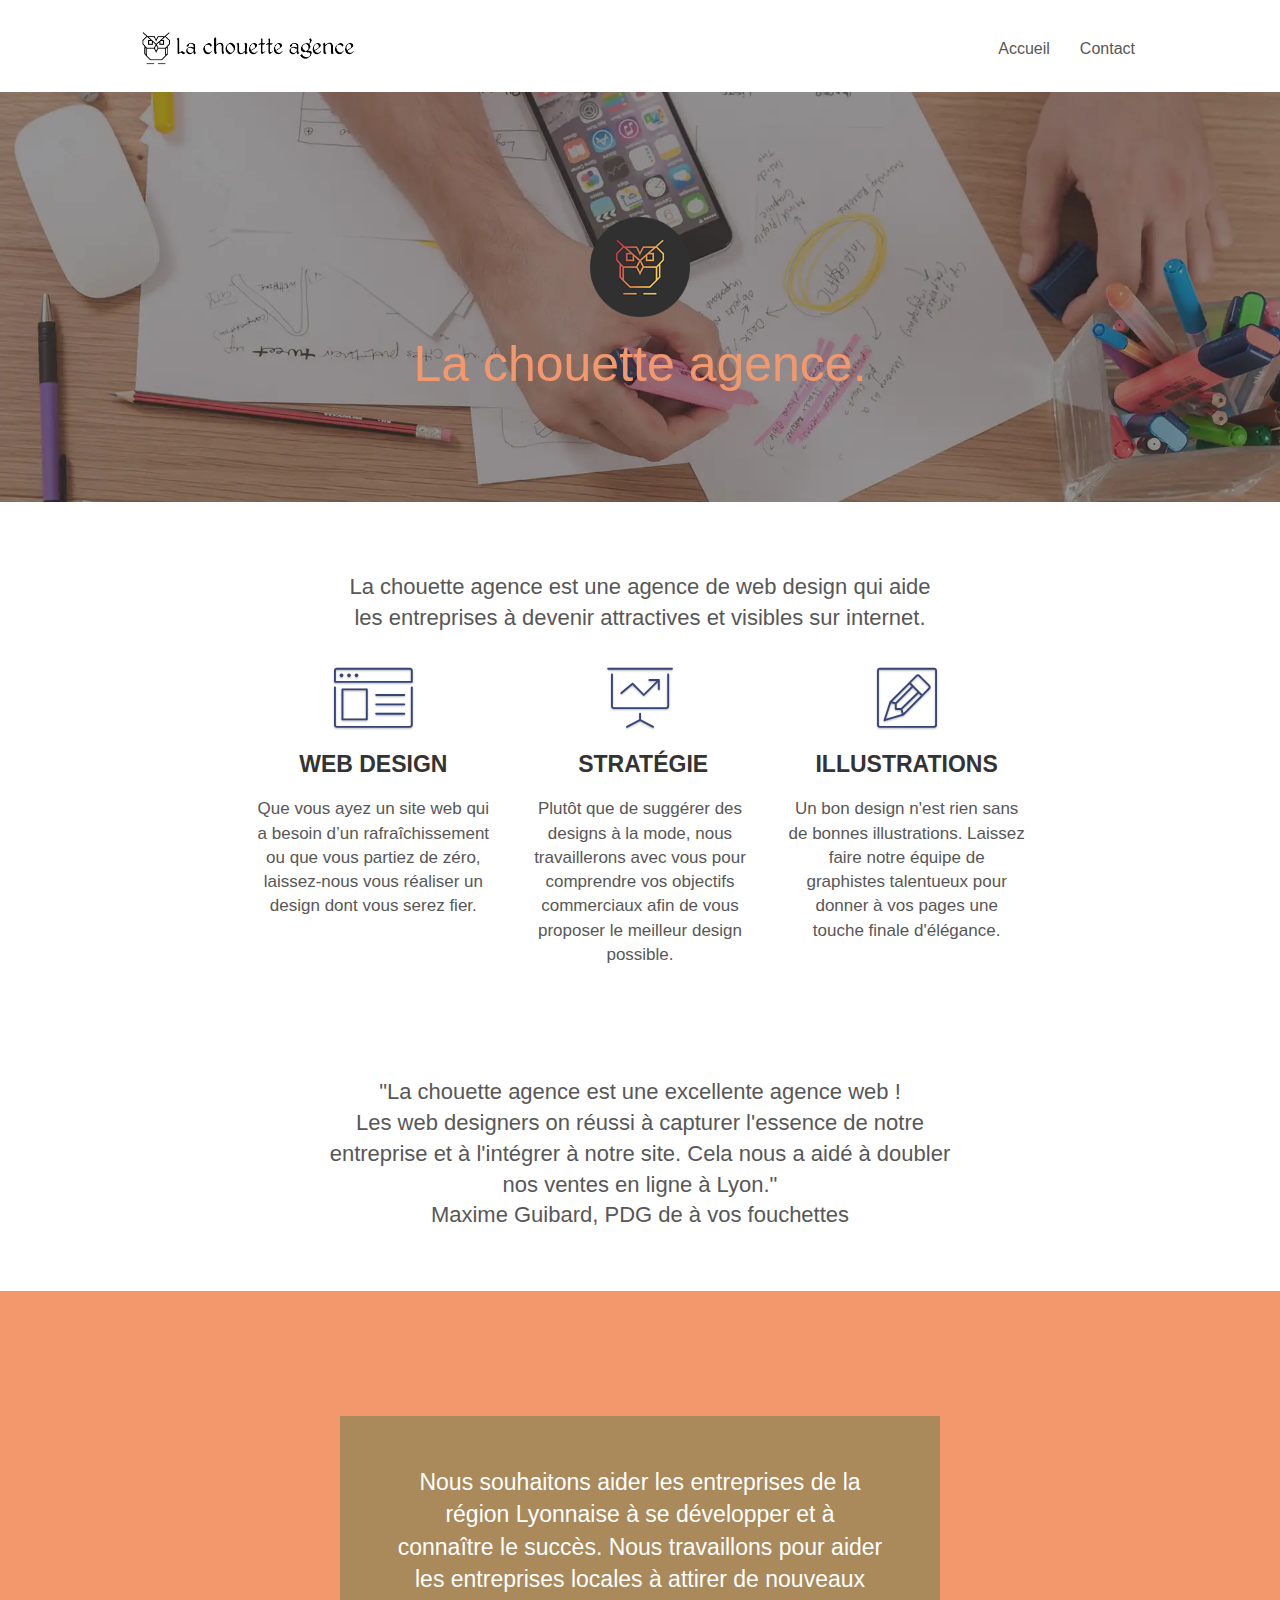
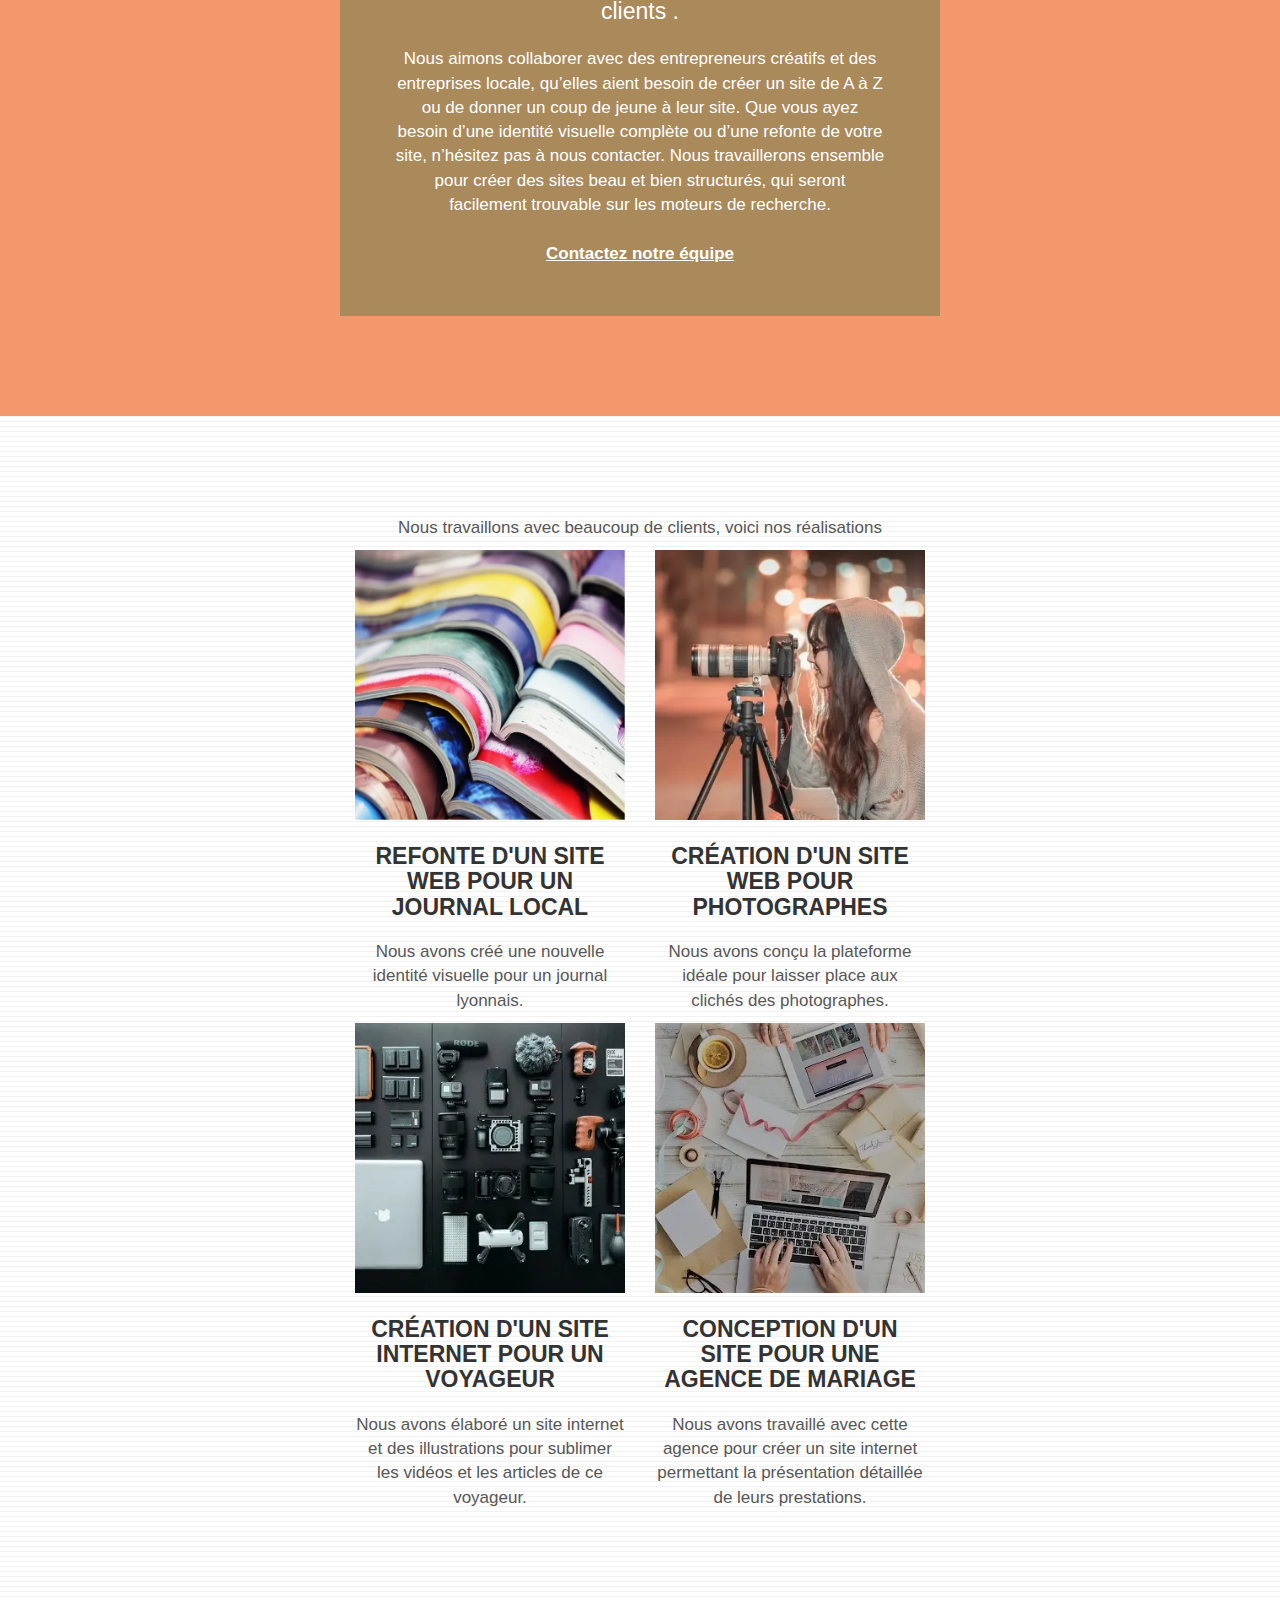
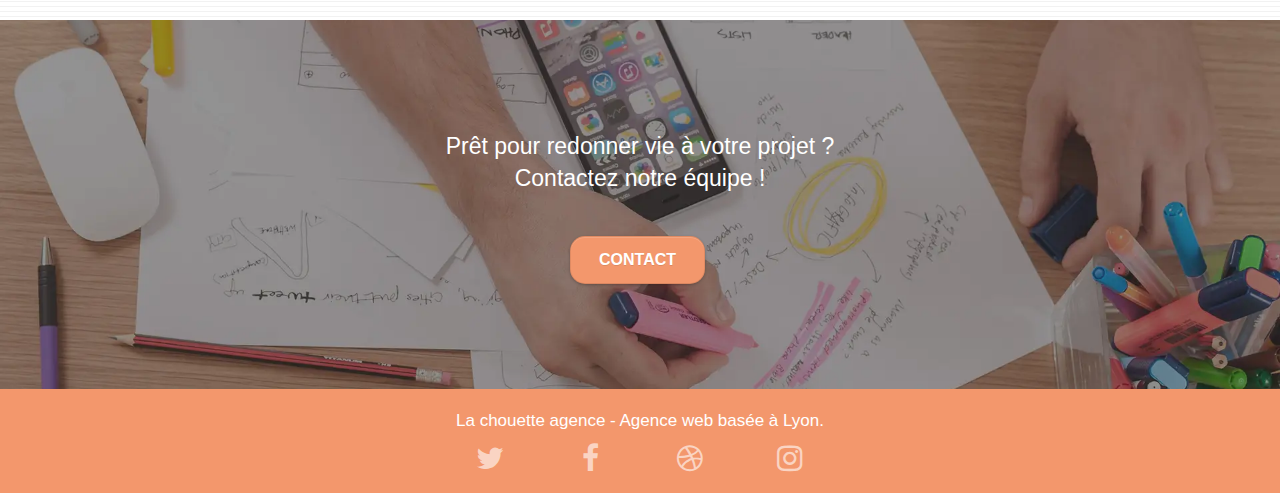
<file: index.html>
<!doctype html>
<!-- <html lang="Default"> -->
<html lang="fr">

<head>
	<!--*-->
	<meta charset="utf-8">
	<meta name="keywords" content="seo, google, site web, site internet, agence design Lyon, agence design">
	<meta name="description"
		content="Agence web à Lyon, stratégie web, web design, illustrations, design de site web, site web, web, internet, site internet, site">
	<meta name="viewport" content="width=device-width, initial-scale=1.0, viewport-fit=cover">
	<meta name="robots" content="index, follow">
	<meta name="theme-color" content="#4285f4">

	<link rel="shortcut icon" type="image/png" href="./img/favicon.jpg">
	<link rel="stylesheet" type="text/css" href="./css/bootstrap.min.css">
	<link rel="stylesheet" type="text/css" href="./css/style.min.css">
	<link rel="stylesheet" type="text/css" href="./css/font-awesome.css">
	<link rel="stylesheet" type="text/css" href="./css/et-line.css">

	<script src="./js/jquery-2.1.0.js"></script>
	<script src="./js/bootstrap.js"></script>
	<script src="./js/blocs.js"></script>
	<script src="./js/jquery.touchSwipe.js" defer></script>


	<!--*-->
	<title>La chouette agence</title>
	<!-- Analytics -->

	<!-- Analytics END -->

</head>

<body>
	
		<!-- Principal conteneur -->
<div class="page-container">
	<header>
			<!-- bloc-0 -->
			<div class="bloc bgc-white l-bloc " id="bloc-0">
				<div class="container bloc-sm">

					<nav class="navbar row">
						<div class="navbar-header">

							<a class="navbar-brand" href="index.html"><img src="./img/la-chouette-agence.png"
									alt="Lyon web design logo agence web meilleure agence" height="40" /></a>

							<button id="nav-toggle" type="button" class="ui-navbar-toggle navbar-toggle"
								data-toggle="collapse" data-target=".navbar-1">

								<span class="sr-only">Toggle navigation</span><span class="icon-bar"></span><span
									class="icon-bar"></span><span class="icon-bar"></span>
							</button>
						</div>
						<div class="collapse navbar-collapse navbar-1 special-dropdown-nav">
							<ul class="site-navigation nav navbar-nav">
								<li>
									<a href="index.html">Accueil</a>
								</li>

								<li>
									<a href="page2.html">Contact</a>
								</li>
							</ul>
						</div>
					</nav>
				</div>
			</div>
			<!-- bloc-0 END -->

	</header>
	<main>
		<!-- bloc-1-presentation -->
		<div class="bloc bgc-dark-slate-blue bg-banniere d-bloc bg-t-edge bloc-bg-texture texture-paper b-parallax"
			id="bloc-1-hero">
			<div class="container bloc-lg">
				<div class="row tight-width-whitespace">
					<div class="col-sm-12">
						<img src="./img/logo.png" class="center-block image-resize-mode"  height="100"
							alt="La chouette agence, agence web Lyon, création logo Lyon" />
						<h1 class="text-center hero-bloc-text tc-white ">
							La chouette agence.
						</h1>
					</div>
				</div>
			</div>
		</div>
		<!-- bloc-1-presentation END -->

		<!-- bloc-2-services -->
		<div class="bloc bgc-white l-bloc" id="bloc-2-services">
			<div class="container bloc-md d-flex d-sm-block">
				<div class="row">
					<div class="col-sm-12 text-center">
						<h2>La chouette agence est une agence de web design qui aide<br> les entreprises à devenir
							attractives et visibles sur internet.</h2>
					</div>
				</div>
				<div class="row voffset-lg med-width-whitespace">
					<div class="col-sm-4">
						<div class="text-center">
							<span class="et-icon-browser sm-shadow icon-dark-slate-blue icons icon-lg"></span>
						</div>
						<h3 class="mg-md text-center">
							Web design
						</h3>
						<p class="text-center">
							Que vous ayez un site web qui a besoin d&rsquo;un rafraîchissement ou que vous partiez de
							zéro, laissez-nous vous réaliser un design dont vous serez fier.
						</p>
					</div>
					<div class="col-sm-4">
						<div class="text-center">
							<span class="et-icon-presentation sm-shadow icon-dark-slate-blue icons icon-lg"></span>
						</div>
						<h3 class="mg-md text-center">
							&nbsp;Stratégie
						</h3>
						<p class="text-center ">
							Plutôt que de suggérer des designs à la mode, nous travaillerons avec vous pour comprendre
							vos objectifs commerciaux afin de vous proposer le meilleur design possible.<br>
						</p>
					</div>
					<div class="col-sm-4">
						<div class="text-center">
							<span class="et-icon-edit sm-shadow icon-dark-slate-blue icons icon-lg"></span>
						</div>
						<h3 class="mg-md text-center">
							Illustrations
						</h3>
						<p class="text-center ">
							Un bon design n'est rien sans de bonnes illustrations. Laissez faire notre équipe de
							graphistes talentueux pour donner à vos pages une touche finale d'élégance.
						</p>
					</div>
				</div>
				<div class="row voffset-lg voffset">
					<div class="col-xs-12 col-md-8 col-md-offset-2 text-center">
						<h2>"La chouette agence est une excellente agence web ! <br>Les web designers on réussi à
							capturer
							l'essence de notre entreprise et à l'intégrer à notre site. Cela nous a aidé à doubler nos
							ventes en ligne à Lyon."<br>
							Maxime Guibard, PDG de à vos fouchettes</h2>
					</div>
				</div>
			</div>
		</div>
		<!-- bloc-2-services END -->

		<!-- bloc-3-what-i-do -->
		<div class="bloc tc-white bgc-atomic-tangerine bg-presentation d-bloc bloc-bg-texture texture-paper b-parallax"
			id="bloc-3-what-i-do">
			<div class="container bloc-lg">
				<div class="row tight-width-whitespace black-background">
					<div class="col-sm-12">
						<h2 class="mg-md text-center tc-white">
							Nous souhaitons aider les entreprises de la région Lyonnaise à se développer et à connaître
							le succès. Nous travaillons pour aider les entreprises locales à attirer de nouveaux clients
							.<br>
						</h2>
						<p class="text-center white">
							Nous aimons collaborer avec des entrepreneurs créatifs et des entreprises locale, qu’elles
							aient besoin de créer un site de A à Z ou de donner un coup de jeune à leur site. Que vous
							ayez besoin d’une identité visuelle complète ou d’une refonte de votre site, n’hésitez pas à
							nous contacter. Nous travaillerons ensemble pour créer des sites beau et bien structurés,
							qui seront facilement trouvable sur les moteurs de recherche. <br><br><a
								class="ltc-white bold-link" href="page2.html">Contactez notre équipe</a><br>
						</p>
						<!--img dans le css-->
					</div>
				</div>
			</div>
		</div>
		<!-- bloc-3-what-i-do END -->

		<!-- bloc-4-portfolio -->
		<div class="bloc bgc-white bg-lines-h2-bg bg-repeat l-bloc" id="bloc-4-portfolio">
			<div class="container bloc-lg">
				<div class="row">
					<div class="col-sm-12 text-center">
						<p class="text-center">
							Nous travaillons avec beaucoup de clients, voici nos réalisations
						</p>
					</div>
				</div>
				<div class="row tight-width-whitespace portfolio-row">
					<div class="col-sm-6">
						<a href="#" data-lightbox="./img/livre_en_couleur.webp" data-gallery-id="gallery-1"
							data-caption="Refonte d'un site web pour un journal local" data-frame="snapshot-lb"><img
								src="./img/livre_en_couleur.webp"
								alt="Lyon web design logo agence web meilleure agence et refonte site web journal"
								class="img-responsive portfolio-thumb" height="320"/></a>
						<h3 class="mg-md text-center">
							Refonte d'un site web pour un journal local
						</h3>
						<p class="text-center">
							Nous avons créé une nouvelle identité visuelle pour un journal lyonnais.
						</p>
					</div>
					<div class="col-sm-6">
						<a href="#" data-lightbox="./img/femme_photographie.webp" data-gallery-id="gallery-1"
							data-caption="Création d'un site web pour photographes" data-frame="snapshot-lb"><img
								src="./img/femme_photographie.webp" class="img-responsive portfolio-thumb"
								alt="Lyon web design logo agence web meilleure agence, Création d'un site web pour photographes" height="320"/></a>
						<h3 class="mg-md text-center">
							Création d'un site web pour photographes
						</h3>
						<p class="text-center">
							Nous avons conçu la plateforme idéale pour laisser place aux clichés des photographes.
						</p>
					</div>
				</div>
				<div class="row tight-width-whitespace portfolio-row">
					<div class="col-sm-6">
						<a href="#" data-lightbox="./img/setup_appareil_photo.webp" data-gallery-id="gallery-1"
							data-caption="Création d'un site internet pour un voyageur" data-frame="snapshot-lb"><img
								src="./img/setup_appareil_photo.webp" class="img-responsive portfolio-thumb"
								alt="Lyon web design logo agence web meilleure agence, Création d'un site web pour voyageur" height="320"/></a>
						<h3 class="mg-md text-center">
							Création d'un site internet pour un voyageur
						</h3>
						<p class="text-center">
							Nous avons élaboré un site internet et des illustrations pour sublimer les vidéos et les
							articles de ce voyageur.
						</p>
					</div>
					<div class="col-sm-6">
						<a href="#" data-lightbox="./img/table_travail.webp" data-gallery-id="gallery-1"
							data-caption="Conception d'un site pour une agence de mariage" data-frame="snapshot-lb"><img
								src="./img/table_travail.webp" class="img-responsive portfolio-thumb"
								alt="Lyon web design logo agence web meilleure agence, Création d'un site web pour agence de mariage" height="320"/></a>
						<h3 class="mg-md text-center">
							Conception d'un site pour une agence de mariage
						</h3>
						<p class="text-center">
							Nous avons travaillé avec cette agence pour créer un site internet permettant la
							présentation détaillée de leurs prestations.
						</p>
					</div>
				</div>
			</div>
		</div>
		<!-- bloc-4-portfolio END -->

		<!-- bloc-5-cta -->
		<div class="bloc bgc-dark-slate-blue bg-banniere d-bloc bloc-bg-texture texture-paper" id="bloc-5-cta">
			<div class="container bloc-lg">
				<div class="row">
					<h2 class="mg-md text-center tc-white">
						Prêt pour redonner vie à votre projet ?<br>Contactez notre équipe !
					</h2>
					<div class="col-sm-12 text-center">
						<a href="page2.html"
							class="btn btn-atomic-tangerine btn-clean btn-rd btn-lg cta-hero">Contact</a>
					</div>
				</div>
			</div>
		</div>
		<!-- bloc-5-cta END -->

		<!-- ScrollToTop Button -->
		<a class="bloc-button btn btn-d scrollToTop" onclick="scrollToTarget('1')"><span
				class="fa fa-chevron-up"></span></a>
		<!-- ScrollToTop Button END-->

	</main>
	<footer>
		<!-- Footer - bloc-8 -->
		<div class="bloc bgc-atomic-tangerine d-bloc" id="bloc-8">
			<div class="container bloc-sm">
				<div class="row">
					<div class="col-sm-12">
						<p class="text-center white">
							La chouette agence - Agence web basée à Lyon.<br>
						</p>
						<div class="row row-no-gutters social">
							<div class="col-sm-3">
								<div class="text-center">
									<a class="social" href="#" aria-label="Twitter">
										<span class="fa fa-twitter icon-md"></span></a>
								</div>
							</div>
							<div class="col-sm-3">
								<div class="text-center">
									<a class="social" href="#" aria-label="Facebook">
										<span class="fa fa-facebook icon-md"></span></a>
								</div>
							</div>

							<div class="col-sm-3">
								<div class="text-center">
									<a class="social" href="#" aria-label="Dribbble">
										<span class="fa fa-dribbble icon-md"></span></a>
								</div>
							</div>

							<div class="col-sm-3">
								<div class="text-center">
									<a class="social" href="#" aria-label="Instagram">
										<span class="fa fa-instagram icon-md"></span></a>
								</div>
							</div>
						</div>
					</div>
				</div>
			</div>
			<!-- Footer - bloc-8 END -->
		</div>
		<!-- Principal conteneur END -->
	</footer>
</div>
</body>

</html>
</file>
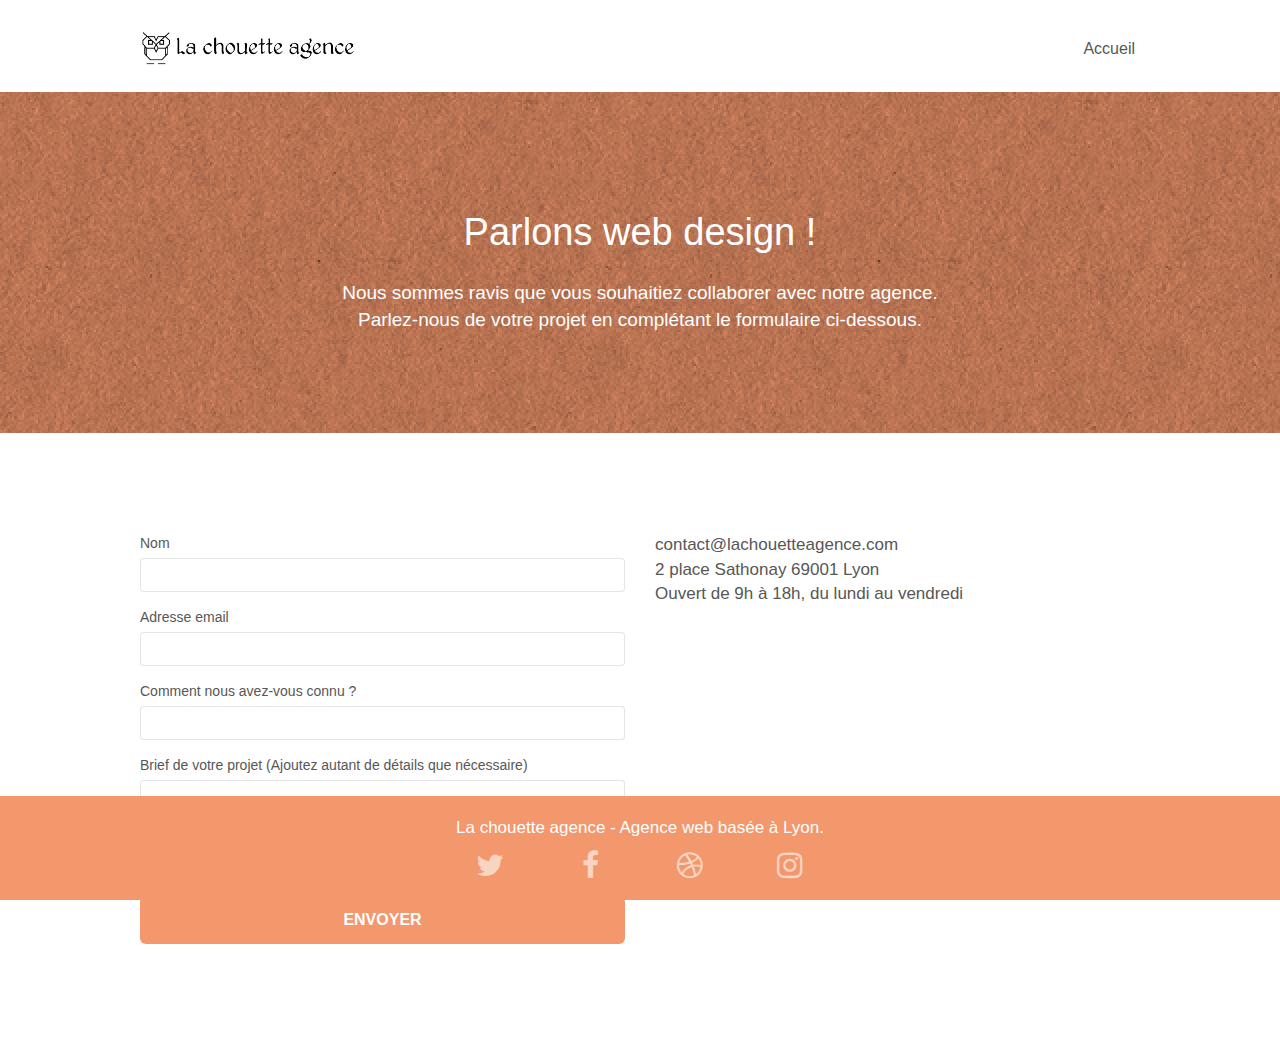
<file: page2.html>
<!doctype html>
<html lang="fr">

<head>
	<meta charset="utf-8">
	<meta name="keywords" content="">
	<meta name="description" content="">
	<meta name="viewport" content="width=device-width, initial-scale=1.0, viewport-fit=cover">
	<link rel="shortcut icon" type="image/png" href="favicon.jpg">

	<link rel="stylesheet" type="text/css" href="./css/bootstrap.min.css">
	<link rel="stylesheet" type="text/css" href="./css/style.min.css">
	<link rel="stylesheet" type="text/css" href="./css/font-awesome.css">
	<link rel="stylesheet" type="text/css" href="./css/et-line.css">


	<script src="./js/jquery-2.1.0.js"></script>
	<script src="./js/bootstrap.js"></script>
	<script src="./js/blocs.js"></script>
	<script src="./js/jqBootstrapValidation.js"></script>
	<script src="./js/formHandler.js"></script>
	
	<title>Contact</title>

	<!-- Analytics -->

	<!-- Analytics END -->

</head>

<body>
	<!-- Principal conteneur -->
<div class="page-container">
	<header>
		<!-- bloc-0 -->
		<div class="bloc bgc-white l-bloc " id="bloc-0">
			<div class="container bloc-sm">
				<nav class="navbar row">
					<div class="navbar-header">
						<a class="navbar-brand" href="index.html"><img src="img/la-chouette-agence.png"
								alt="atlanta web design logo" height="40" /></a>
						<button id="nav-toggle" type="button" class="ui-navbar-toggle navbar-toggle"
							data-toggle="collapse" data-target=".navbar-1">
							<span class="sr-only">Toggle navigation</span><span class="icon-bar"></span><span
								class="icon-bar"></span><span class="icon-bar"></span>
						</button>
					</div>
					<div class="collapse navbar-collapse navbar-1 special-dropdown-nav">
						<ul class="site-navigation nav navbar-nav">
							<li>
								<a href="index.html">Accueil</a>
							</li>
						</ul>
					</div>
				</nav>
			</div>
		</div>
		<!-- bloc-0 END -->
	</header>
		<!-- bloc-6 -->
	<main>
		<div class="bloc bg-dots-bg bg-repeat bgc-atomic-tangerine d-bloc bloc-bg-texture texture-paper" id="bloc-6">
			<div class="container bloc-lg">
				<div class="row">
					<div class="col-sm-12">
						<h1 class="text-center hero-bloc-text tc-white">
							Parlons web design !
						</h1>
						<p class="text-center mg-lg tc-white tight-width-whitespace">
							Nous sommes ravis que vous souhaitiez collaborer avec notre agence.<br>
							Parlez-nous de votre projet en complétant le formulaire ci-dessous.
						</p>
					</div>
				</div>
			</div>
		</div>
		<!-- bloc-6 END -->

		<!-- bloc-7 -->
		<div class="bloc bgc-white l-bloc" id="bloc-7">
			<div class="container bloc-lg">
				<div class="row">
					<div class="col-sm-6">
						<form id="form_1"> <!-- novalidate success-msg="Votre message a été envoyé."
							fail-msg="Désolé, il semble que notre serveur de messagerie ne réponde pas, désolé pour le désagrément!" -->
							<div class="form-group">
								<label>
									Nom
								</label>
								<input id="name" class="form-control" required />
							</div>
							<div class="form-group">
								<label>
									Adresse email
								</label>
								<input id="email" class="form-control" type="email" required />
							</div>
							<div class="form-group">
								<label>
									Comment nous avez-vous connu ?
								</label>
								<input class="form-control" type="email" required id="input_504" />
							</div>
							<div class="form-group">
								<label>
									Brief de votre projet (Ajoutez autant de détails que nécessaire)<br>
								</label><textarea id="message" class="form-control" rows="4" cols="50"
									required></textarea>
							</div>
							<button class="bloc-button btn btn-lg btn-block cta-hero btn-atomic-tangerine"
								type="submit">
								Envoyer
							</button>
						</form>
					</div>
					<div class="col-sm-6">
						<p>
							contact@lachouetteagence.com<br>2 place Sathonay 69001 Lyon<br>Ouvert de 9h à 18h, du lundi
							au vendredi<br>
						</p>
					</div>
					
				</div>
			</div>
		</div>
		<!-- bloc-7 END -->

		<!-- ScrollToTop Button -->
		<!-- <a class="bloc-button btn btn-d scrollToTop" onclick="scrollToTarget('1')"><span
				class="fa fa-chevron-up"></span></a> -->
		<!-- ScrollToTop Button END-->
	</main>

	<footer class="bloc bgc-atomic-tangerine d-bloc footer-bloc" id="bloc-8">

		<!-- Footer - bloc-8 -->
		
			<div class="container bloc-sm">
				<div class="row">
					<div class="col-sm-12">
						<p class="text-center white">
							La chouette agence - Agence web basée à Lyon.<br>
						</p>
						<div class="row row-no-gutters social">
							<div class="col-sm-3">
								<div class="text-center">
									<a class="social" href="index.html"><span class="fa fa-twitter icon-md"></span></a>
								</div>
							</div>
							<div class="col-sm-3">
								<div class="text-center">
									<a class="social" href="index.html"><span class="fa fa-facebook icon-md"></span></a>
								</div>
							</div>
							<div class="col-sm-3">
								<div class="text-center">
									<a class="social" href="index.html"><span class="fa fa-dribbble icon-md"></span></a>
								</div>
							</div>
							<div class="col-sm-3">
								<div class="text-center">
									<a class="social" href="index.html"><span
											class="fa fa-instagram icon-md"></span></a>
								</div>
							</div>
						</div>
					</div>
				</div>
			</div>
		
		<!-- Footer - bloc-8 END -->

	
	<!-- Principal conteneur END -->
	</footer>
</div>
</body>

</html>
</file>
<file: css/et-line.css>
@font-face {
    font-family: et-line;
    src: url(../fonts/et-line.eot);
    src: url(../fonts/et-line.eot?#iefix) format('embedded-opentype'), url(../fonts/et-line.woff) format('woff'), url(../fonts/et-line.ttf) format('truetype'), url(../fonts/et-line.svg#et-line) format('svg');
    font-weight: 400;
    font-style: normal
}

.et-icon-adjustments,
.et-icon-alarmclock,
.et-icon-anchor,
.et-icon-aperture,
.et-icon-attachment,
.et-icon-bargraph,
.et-icon-basket,
.et-icon-beaker,
.et-icon-bike,
.et-icon-book-open,
.et-icon-briefcase,
.et-icon-browser,
.et-icon-calendar,
.et-icon-camera,
.et-icon-caution,
.et-icon-chat,
.et-icon-circle-compass,
.et-icon-clipboard,
.et-icon-clock,
.et-icon-cloud,
.et-icon-compass,
.et-icon-desktop,
.et-icon-dial,
.et-icon-document,
.et-icon-documents,
.et-icon-download,
.et-icon-dribbble,
.et-icon-edit,
.et-icon-envelope,
.et-icon-expand,
.et-icon-facebook,
.et-icon-flag,
.et-icon-focus,
.et-icon-gears,
.et-icon-genius,
.et-icon-gift,
.et-icon-global,
.et-icon-globe,
.et-icon-googleplus,
.et-icon-grid,
.et-icon-happy,
.et-icon-hazardous,
.et-icon-heart,
.et-icon-hotairballoon,
.et-icon-hourglass,
.et-icon-key,
.et-icon-laptop,
.et-icon-layers,
.et-icon-lifesaver,
.et-icon-lightbulb,
.et-icon-linegraph,
.et-icon-linkedin,
.et-icon-lock,
.et-icon-magnifying-glass,
.et-icon-map,
.et-icon-map-pin,
.et-icon-megaphone,
.et-icon-mic,
.et-icon-mobile,
.et-icon-newspaper,
.et-icon-notebook,
.et-icon-paintbrush,
.et-icon-paperclip,
.et-icon-pencil,
.et-icon-phone,
.et-icon-picture,
.et-icon-pictures,
.et-icon-piechart,
.et-icon-presentation,
.et-icon-pricetags,
.et-icon-printer,
.et-icon-profile-female,
.et-icon-profile-male,
.et-icon-puzzle,
.et-icon-quote,
.et-icon-recycle,
.et-icon-refresh,
.et-icon-ribbon,
.et-icon-rss,
.et-icon-sad,
.et-icon-scissors,
.et-icon-scope,
.et-icon-search,
.et-icon-shield,
.et-icon-speedometer,
.et-icon-strategy,
.et-icon-streetsign,
.et-icon-tablet,
.et-icon-target,
.et-icon-telescope,
.et-icon-toolbox,
.et-icon-tools,
.et-icon-tools-2,
.et-icon-trophy,
.et-icon-tumblr,
.et-icon-twitter,
.et-icon-upload,
.et-icon-video,
.et-icon-wallet,
.et-icon-wine {
    font-family: et-line;
    speak: none;
    font-style: normal;
    font-weight: 400;
    font-variant: normal;
    text-transform: none;
    line-height: 1;
    -webkit-font-smoothing: antialiased;
    -moz-osx-font-smoothing: grayscale;
    display: inline-block
}

.et-icon-mobile:before {
    content: "\e000"
}

.et-icon-laptop:before {
    content: "\e001"
}

.et-icon-desktop:before {
    content: "\e002"
}

.et-icon-tablet:before {
    content: "\e003"
}

.et-icon-phone:before {
    content: "\e004"
}

.et-icon-document:before {
    content: "\e005"
}

.et-icon-documents:before {
    content: "\e006"
}

.et-icon-search:before {
    content: "\e007"
}

.et-icon-clipboard:before {
    content: "\e008"
}

.et-icon-newspaper:before {
    content: "\e009"
}

.et-icon-notebook:before {
    content: "\e00a"
}

.et-icon-book-open:before {
    content: "\e00b"
}

.et-icon-browser:before {
    content: "\e00c"
}

.et-icon-calendar:before {
    content: "\e00d"
}

.et-icon-presentation:before {
    content: "\e00e"
}

.et-icon-picture:before {
    content: "\e00f"
}

.et-icon-pictures:before {
    content: "\e010"
}

.et-icon-video:before {
    content: "\e011"
}

.et-icon-camera:before {
    content: "\e012"
}

.et-icon-printer:before {
    content: "\e013"
}

.et-icon-toolbox:before {
    content: "\e014"
}

.et-icon-briefcase:before {
    content: "\e015"
}

.et-icon-wallet:before {
    content: "\e016"
}

.et-icon-gift:before {
    content: "\e017"
}

.et-icon-bargraph:before {
    content: "\e018"
}

.et-icon-grid:before {
    content: "\e019"
}

.et-icon-expand:before {
    content: "\e01a"
}

.et-icon-focus:before {
    content: "\e01b"
}

.et-icon-edit:before {
    content: "\e01c"
}

.et-icon-adjustments:before {
    content: "\e01d"
}

.et-icon-ribbon:before {
    content: "\e01e"
}

.et-icon-hourglass:before {
    content: "\e01f"
}

.et-icon-lock:before {
    content: "\e020"
}

.et-icon-megaphone:before {
    content: "\e021"
}

.et-icon-shield:before {
    content: "\e022"
}

.et-icon-trophy:before {
    content: "\e023"
}

.et-icon-flag:before {
    content: "\e024"
}

.et-icon-map:before {
    content: "\e025"
}

.et-icon-puzzle:before {
    content: "\e026"
}

.et-icon-basket:before {
    content: "\e027"
}

.et-icon-envelope:before {
    content: "\e028"
}

.et-icon-streetsign:before {
    content: "\e029"
}

.et-icon-telescope:before {
    content: "\e02a"
}

.et-icon-gears:before {
    content: "\e02b"
}

.et-icon-key:before {
    content: "\e02c"
}

.et-icon-paperclip:before {
    content: "\e02d"
}

.et-icon-attachment:before {
    content: "\e02e"
}

.et-icon-pricetags:before {
    content: "\e02f"
}

.et-icon-lightbulb:before {
    content: "\e030"
}

.et-icon-layers:before {
    content: "\e031"
}

.et-icon-pencil:before {
    content: "\e032"
}

.et-icon-tools:before {
    content: "\e033"
}

.et-icon-tools-2:before {
    content: "\e034"
}

.et-icon-scissors:before {
    content: "\e035"
}

.et-icon-paintbrush:before {
    content: "\e036"
}

.et-icon-magnifying-glass:before {
    content: "\e037"
}

.et-icon-circle-compass:before {
    content: "\e038"
}

.et-icon-linegraph:before {
    content: "\e039"
}

.et-icon-mic:before {
    content: "\e03a"
}

.et-icon-strategy:before {
    content: "\e03b"
}

.et-icon-beaker:before {
    content: "\e03c"
}

.et-icon-caution:before {
    content: "\e03d"
}

.et-icon-recycle:before {
    content: "\e03e"
}

.et-icon-anchor:before {
    content: "\e03f"
}

.et-icon-profile-male:before {
    content: "\e040"
}

.et-icon-profile-female:before {
    content: "\e041"
}

.et-icon-bike:before {
    content: "\e042"
}

.et-icon-wine:before {
    content: "\e043"
}

.et-icon-hotairballoon:before {
    content: "\e044"
}

.et-icon-globe:before {
    content: "\e045"
}

.et-icon-genius:before {
    content: "\e046"
}

.et-icon-map-pin:before {
    content: "\e047"
}

.et-icon-dial:before {
    content: "\e048"
}

.et-icon-chat:before {
    content: "\e049"
}

.et-icon-heart:before {
    content: "\e04a"
}

.et-icon-cloud:before {
    content: "\e04b"
}

.et-icon-upload:before {
    content: "\e04c"
}

.et-icon-download:before {
    content: "\e04d"
}

.et-icon-target:before {
    content: "\e04e"
}

.et-icon-hazardous:before {
    content: "\e04f"
}

.et-icon-piechart:before {
    content: "\e050"
}

.et-icon-speedometer:before {
    content: "\e051"
}

.et-icon-global:before {
    content: "\e052"
}

.et-icon-compass:before {
    content: "\e053"
}

.et-icon-lifesaver:before {
    content: "\e054"
}

.et-icon-clock:before {
    content: "\e055"
}

.et-icon-aperture:before {
    content: "\e056"
}

.et-icon-quote:before {
    content: "\e057"
}

.et-icon-scope:before {
    content: "\e058"
}

.et-icon-alarmclock:before {
    content: "\e059"
}

.et-icon-refresh:before {
    content: "\e05a"
}

.et-icon-happy:before {
    content: "\e05b"
}

.et-icon-sad:before {
    content: "\e05c"
}

.et-icon-facebook:before {
    content: "\e05d"
}

.et-icon-twitter:before {
    content: "\e05e"
}

.et-icon-googleplus:before {
    content: "\e05f"
}

.et-icon-rss:before {
    content: "\e060"
}

.et-icon-tumblr:before {
    content: "\e061"
}

.et-icon-linkedin:before {
    content: "\e062"
}

.et-icon-dribbble:before {
    content: "\e063"
}
</file>
<file: css/style.min.css>
body{margin:0;padding:0;background:#fff;overflow-x:hidden;-webkit-font-smoothing:antialiased;-moz-osx-font-smoothing:grayscale}
.footer-bloc{position:fixed!important;bottom:0}
a,button{transition:all .3s ease-in-out;outline:0!important}
a:hover{text-decoration:none;cursor:pointer}
#page-loading-blocs-notifaction{position:fixed;top:0;bottom:0;width:100%;z-index:100000;background:#fff url(img/pageload-spinner.gif) no-repeat center center}
.bloc{width:100%;clear:both;background:50% 50% no-repeat;padding:0 50px;-webkit-background-size:cover;-moz-background-size:cover;-o-background-size:cover;background-size:cover;position:relative}
.bloc .container{padding-left:0;padding-right:0}
.bloc-lg{padding:100px 50px}
.bloc-md{padding:50px}
.bloc-sm{padding:20px 50px}
.bg-b-edge,.bg-bl-edge,.bg-br-edge,.bg-center,.bg-l-edge,.bg-r-edge,.bg-repeat,.bg-t-edge,.bg-tl-edge,.bg-tr-edge{-moz-background-size:auto!important;-o-background-size:auto!important}
.bg-repeat{background:repeat}
.bg-t-edge{background:top no-repeat;background-size:100%}
.bloc-bg-texture::before{background-size:2px 2px;position:absolute;top:0;bottom:0;left:0;right:0}
.texture-paper::before{background:url(../img/texture-paper.png);background-size:280px 280px}
.b-parallax{background-attachment:fixed}
.d-bloc{color:rgba(255,255,255,.7)}
.d-bloc button:hover{color:rgba(255,255,255,.9)}
.d-bloc .icon-round,.d-bloc .icon-rounded,.d-bloc .icon-semi-rounded-a,.d-bloc .icon-semi-rounded-b,.d-bloc .icon-square{border-color:rgba(255,255,255,.9)}
.d-bloc .divider-h span{border-color:rgba(255,255,255,.2)}
.d-bloc .a-btn,.d-bloc .navbar a,.d-bloc .navbar-brand,.d-bloc a .icon-lg,.d-bloc a .icon-md,.d-bloc a .icon-sm,.d-bloc a .icon-xl,.d-bloc h1 a,.d-bloc h2 a,.d-bloc h3 a,.d-bloc h4 a,.d-bloc h5 a,.d-bloc h6 a,.d-bloc p a{color:rgba(255,255,255,.6)}
.d-bloc .a-btn:hover,.d-bloc .navbar a:hover,.d-bloc .navbar-brand:hover,.d-bloc a:hover .icon-lg,.d-bloc a:hover .icon-md,.d-bloc a:hover .icon-sm,.d-bloc a:hover .icon-xl,.d-bloc h1 a:hover,.d-bloc h2 a:hover,.d-bloc h3 a:hover,.d-bloc h4 a:hover,.d-bloc h5 a:hover,.d-bloc h6 a:hover,.d-bloc p a:hover{color:rgba(255,255,255,1)}
.d-bloc .navbar-toggle .icon-bar{background:rgba(255,255,255,1)}
.d-bloc .btn-wire,.d-bloc .btn-wire:hover{color:rgba(255,255,255,1);border-color:rgba(255,255,255,1)}
.d-bloc .panel{color:rgba(0,0,0,.5)}
.d-bloc .panel button:hover{color:rgba(0,0,0,.7)}
.d-bloc .panel icon{border-color:rgba(0,0,0,.7)}
.d-bloc .panel .divider-h span{border-color:rgba(0,0,0,.1)}
.d-bloc .panel .a-btn{color:rgba(0,0,0,.6)}
.d-bloc .panel .a-btn:hover{color:rgba(0,0,0,1)}
.d-bloc .panel .btn-wire,.d-bloc .panel .btn-wire:hover{color:rgba(0,0,0,.7);border-color:rgba(0,0,0,.3)}
.d-bloc .panel,.l-bloc{color:rgba(0,0,0,.5)}
.d-bloc .panel button:hover,.l-bloc button:hover{color:rgba(0,0,0,.7)}
.l-bloc .icon-round,.l-bloc .icon-rounded,.l-bloc .icon-semi-rounded-a,.l-bloc .icon-semi-rounded-b,.l-bloc .icon-square{border-color:rgba(0,0,0,.7)}
.d-bloc .panel .divider-h span,.l-bloc .divider-h span{border-color:rgba(0,0,0,.1)}
.d-bloc .panel .a-btn,.l-bloc .a-btn,.l-bloc .navbar a,.l-bloc .navbar-brand,.l-bloc a .icon-lg,.l-bloc a .icon-md,.l-bloc a .icon-sm,.l-bloc a .icon-xl,.l-bloc h1 a,.l-bloc h2 a,.l-bloc h3 a,.l-bloc h4 a,.l-bloc h5 a,.l-bloc h6 a,.l-bloc p a{color:rgba(0,0,0,.6)}
.d-bloc .panel .a-btn:hover,.l-bloc .a-btn:hover,.l-bloc .navbar a:hover,.l-bloc .navbar-brand:hover,.l-bloc a:hover .icon-lg,.l-bloc a:hover .icon-md,.l-bloc a:hover .icon-sm,.l-bloc a:hover .icon-xl,.l-bloc h1 a:hover,.l-bloc h2 a:hover,.l-bloc h3 a:hover,.l-bloc h4 a:hover,.l-bloc h5 a:hover,.l-bloc h6 a:hover,.l-bloc p a:hover{color:rgba(0,0,0,1)}
.l-bloc .navbar-toggle .icon-bar{color:rgba(0,0,0,.6)}
.d-bloc .panel .btn-wire,.d-bloc .panel .btn-wire:hover,.l-bloc .btn-wire,.l-bloc .btn-wire:hover{color:rgba(0,0,0,.7);border-color:rgba(0,0,0,.3)}
.voffset{margin-top:30px}
.voffset-lg{margin-top:80px}
.row-no-gutters{margin-right:0;margin-left:0}
.row.row-no-gutters>[class*=" col-"],.row.row-no-gutters>[class^=col-]{padding-right:0;padding-left:0}
#bloc-1-hero h1{font-size:50px;color:#f3976c!important}
.navbar{margin-bottom:0;z-index:1}
.navbar-brand{height:auto;padding:3px 15px;font-size:25px;font-weight:400;font-weight:600;line-height:44px}
.navbar-brand img{max-height:200px;margin:0 5px 0 0;display:inline}
.navbar-brand img[src$=svg]{min-width:100px}
.nav-center .navbar-brand img{margin:0}
.navbar .nav{padding-top:2px;margin-right:-16px;float:right;z-index:1}
.nav>li{float:left;margin-top:4px;font-size:16px}
.navbar-nav .open .dropdown-menu>li>a{text-align:inherit}
.nav>li a:focus,.nav>li a:hover{background:0 0}
.navbar-toggle{margin:10px 10px 0 0;border:0}
.navbar-toggle:hover{background:0 0!important}
.navbar-toggle .icon-bar{background-color:rgba(0,0,0,.5);width:26px}
.nav-invert .navbar .nav{float:left}
.nav-invert .navbar-brand,.nav-invert .navbar-header{float:right;position:relative;z-index:2}
@media (min-width:768px){
.site-navigation{position:absolute;top:50%;right:20px;transform:translate(0,-50%);-webkit-transform:translateY(-50%)}
.nav>li .dropdown-menu a,.nav>li .dropdown-menu a:hover{color:#484848}
.nav-invert .site-navigation{left:0;right:0}
.nav-center{text-align:center}
.nav-center .navbar-header{width:100%}
.nav-center .nav>li,.nav-center .navbar-brand,.nav-center .navbar-header{float:none;display:inline-block}
.nav-center .site-navigation{position:relative;width:100%;right:0;margin-right:0;margin-top:20px}
.nav-center.mini-nav .navbar-toggle{float:none;margin:10px auto 0}
}
.nav>li>.dropdown a{background:0 0!important;display:block;padding:14px 15px}
nav .caret{margin:0 5px}
.dropdown-menu .dropdown-menu{top:-8px;left:100%}
.dropdown-menu .dropmenu-flow-right{top:100%;left:0;margin-left:-1px;border-top-left-radius:0;border-top-right-radius:0}
.dropdown-menu .dropdown span{border:4px solid #000;border-top-color:transparent;border-right-color:transparent;border-bottom-color:transparent;margin:6px -5px 0 0!important;float:right}
.mg-md{margin-top:10px;margin-bottom:20px;font-size:23px}
.mg-lg{margin-top:10px;margin-bottom:40px}
.btn{margin:0 5px 5px 0}
.btn.pull-right{margin:0 0 5px 5px}
.btn-d,.btn-d:focus,.btn-d:hover{color:#fff;background:rgba(0,0,0,.3)}
button{outline:0!important}
.btn-rd{border-radius:15px}
.btn-clean{border:1px solid rgba(0,0,0,.08);border-bottom-color:rgba(0,0,0,.1);text-shadow:0 1px 0 rgba(0,0,1,.1);box-shadow:0 1px 3px rgba(0,0,1,.25),inset 0 1px 0 0 rgba(255,255,255,.15)}
.icon-md{font-size:30px!important}
.icon-lg{font-size:60px!important}
.sm-shadow{text-shadow:0 1px 2px rgba(0,0,0,.3)}
.panel-sq,.panel-sq .panel-footer,.panel-sq .panel-heading{border-radius:0}
.panel-rd{border-radius:30px}
.panel-rd .panel-heading{border-radius:29px 29px 0 0}
.panel-rd .panel-footer{border-radius:0 0 29px 29px}
.form-control{border-color:rgba(0,0,0,.1);box-shadow:none}
.scrollToTop{width:40px;height:40px;position:fixed;bottom:20px;right:20px;opacity:0;z-index:500;transition:all .3s ease-in-out}
.scrollToTop span{margin-top:6px}
.showScrollTop{font-size:14px;opacity:1}
a[data-lightbox]{position:relative;display:block;text-align:center}
a[data-lightbox]:hover::before{content:"+";font-family:HelveticaNeue-Light,"Helvetica Neue Light","Helvetica Neue",Helvetica,Arial;font-size:32px;width:50px;height:50px;margin-left:-25px;border-radius:50%;background:rgba(0,0,0,.6);color:#fff;font-weight:100;z-index:1;position:absolute;top:50%;transform:translateY(-50%);-webkit-transform:translateY(-50%)}
a[data-lightbox]:hover img{opacity:.6;-webkit-animation-fill-mode:none;animation-fill-mode:none}
#lightbox-modal{display:flex;align-items:center}
#lightbox-modal .modal-dialog{width:90%;max-width:900px;margin:0 auto 0}
#lightbox-modal .modal-dialog img{max-height:90vh;margin:0 auto}
.lightbox-caption{padding:20px;color:#fff;background:rgba(0,0,0,.5);position:absolute;left:15px;right:15px;bottom:5px}
.close-lightbox{color:#fff;font-size:30px;position:absolute;top:20px;right:20px;z-index:20;background:rgba(0,0,0,.5);border:none;line-height:30px;padding:0 9px 5px;opacity:.3}
.close-lightbox:hover,.next-lightbox:hover,.prev-lightbox:hover{opacity:1;color:#fff}
.next-lightbox,.prev-lightbox{font-size:20px;color:rgba(255,255,255,.9);background:rgba(0,0,0,.5);transition:all .2s ease-in-out;position:absolute;top:45%;z-index:1;opacity:.4}
.next-lightbox{padding:6px 8px 1px 13px;right:25px}
.prev-lightbox{padding:6px 13px 1px 10px;left:25px}
.snapshot-lb .modal-body{padding-bottom:45px}
.snapshot-lb .lightbox-caption{padding:0;color:rgba(0,0,0,.5);background:0 0}
.btn,a,h1,h2,h3,h4,h5,h6,label,p{font-family:helvetica;font-weight:400;color:#575757!important}
.container{max-width:1000px}
.hero-bloc-text{font-size:38px}
.hero-bloc-text-sub{font-size:36px}
.statement-bloc-text{line-height:26px;font-style:italic;font-size:20px;text-align:center;font-weight:lighter;max-width:520px;margin:auto auto auto auto}
p{font-size:17px}
.tight-width-whitespace{max-width:600px;margin:2.5rem auto auto auto;font-size:19px}
.h1{font-size:20px;font-family:"Open Sans"}
.cta-hero{margin-top:22px;color:#fff!important;text-transform:uppercase;padding:12px 28px 12px 28px;font-size:16px;font-weight:700}
.social{display:flex;justify-content:space-evenly;max-width:400px;margin:auto auto auto auto}
h2{font-size:22px;line-height:1.4em}
h3{font-size:15px;text-transform:uppercase;font-weight:700;color:#333!important}
.med-width-whitespace{max-width:800px;margin:auto auto auto auto;box-shadow:0 0 0 #000}
h1{color:#333!important}
h4{color:#333!important}
.icons{margin-bottom:14px;margin-top:24px}
.white{color:#fff!important}
.portfolio-thumb{margin:0 auto 24px auto}
.portfolio-row{margin-bottom:44px;margin-top:50px;margin:0 auto}
.avatar{box-shadow:0 4px 9px rgba(0,0,0,.3)}
.black-background{background-color:rgb(151,134,87,.8);padding:40px 40px 40px 40px}
.bold-link{font-weight:900;text-decoration:underline!important}
.bgc-white{background-color:#fff}
.bgc-atomic-tangerine{background-color:#f3976c}
.tc-white{color:#fff!important;text-align:center}
#bloc-6 h1,#bloc-6 p{color:#fff!important}
.btn-atomic-tangerine{background:#f3976c;color:#fff!important}
.btn-atomic-tangerine:hover{background:#c27956!important;color:#fff!important}
.ltc-white{color:#fff!important}
.ltc-white:hover{color:#ccc!important}
.ltc-atomic-tangerine{color:#f3976c!important}
.ltc-atomic-tangerine:hover{color:#c27956!important}
.icon-dark-slate-blue{color:#364577!important;border-color:#364577!important}
.bg-dots-bg{background-image:url(/img/texture-paper.png)}
.bg-lines-h2-bg{background-image:url(../img/lines-h2-bg.png)}
.bg-banniere{background-image:url(../img/la-chouette-agence-banniere.webp)}
.bg-presentation{background-image:url(../img/image-de-presentation_compressed.webp)}
#bloc-3-what-i-do h2{color:#fff!important}
@media (max-width:1024px){
.bloc{padding-left:20px;padding-right:20px}
.bloc-tile-2.full-width-bloc .container,.bloc-tile-3.full-width-bloc .container,.bloc-tile-4.full-width-bloc .container,.bloc.full-width-bloc{padding-left:0;padding-right:0}
}
@media (max-width:768px){
.bg-t-edge{background-size:200%}
}
@media (max-width:992px) and (min-width:768px){
.navbar .nav{max-width:80%}
.nav-center.navbar .nav{max-width:100%}
}
@media only screen and (min-width:768px) and (max-width:1024px) and (orientation:landscape){
.b-parallax{background-attachment:scroll}
}
@media only screen and (min-width:1024px) and (max-width:1366px) and (-webkit-min-device-pixel-ratio:1.5){
.b-parallax{background-attachment:scroll}
}
@media (max-width:991px){
.container{width:100%}
.b-parallax{background-attachment:scroll}
#hero-bloc,.page-container{overflow-x:hidden;position:relative}
.bloc-group,.bloc-group .bloc{display:block;width:100%}
}
@media (max-width:767px){
.page-container{overflow-x:hidden;position:relative}
#disqus_thread,h1,h2,h3,h4,h5,h6,p{padding-left:10px!important;padding-right:10px!important}
.b-parallax{background-attachment:scroll}
.navbar .nav{padding-top:0;border-top:1px solid rgba(0,0,0,.2);float:none!important}
.navbar.row{margin-left:0;margin-right:0}
.site-navigation{position:inherit;transform:none;-webkit-transform:none;-ms-transform:none}
.nav>li{margin-top:0;border-bottom:1px solid rgba(0,0,0,.1);background:rgba(0,0,0,.05);text-align:left;padding-left:15px;width:100%}
.nav>li:hover{background:rgba(0,0,0,.08)}
.dropdown .dropdown a .caret{float:none;margin:5px 0 0 10px!important;border:4px solid #000;border-bottom-color:transparent;border-right-color:transparent;border-left-color:transparent}
#hero-bloc .navbar .nav{background:rgba(0,0,0,.8)}
#hero-bloc .navbar .nav a{color:rgba(255,255,255,.6)}
.hero{padding:50px 0}
.hero-nav{left:-1px;right:-1px}
.navbar-collapse{padding:0;overflow-x:hidden;-webkit-box-shadow:none;box-shadow:none}
.navbar-brand img{max-height:40px;width:auto}
.nav-invert .navbar-header{float:none;width:100%}
.nav-invert .navbar-toggle{float:left;margin-left:10px}
.bloc{padding-left:0;padding-right:0}
.bloc-lg,.bloc-xl,.bloc-xxl{padding:40px 0}
.bloc-md,.bloc-sm{padding-left:0;padding-right:0}
.bloc-fill-screen .fill-bloc-bottom-edge,.bloc-fill-screen .fill-bloc-top-edge,.bloc-tile-2 .container,.bloc-tile-3 .container,.bloc-tile-4 .container{padding-left:0;padding-right:0}
.a-block{padding:0 10px}
.btn-dwn{display:none}
.voffset{margin-top:5px}
.voffset-md{margin-top:20px}
.voffset-lg{margin-top:30px}
form{padding:5px}
.close-lightbox{display:inline-block}
.blocsapp-device-iphone5{background-size:216px 425px;padding-top:60px;width:216px;height:425px}
.blocsapp-device-iphone5 img{width:180px;height:320px}
}
@media (max-width:400px){
.bloc{padding-left:0;padding-right:0}
}
@media (max-width:767px){
.bloc-mob-center-text{text-align:center}
}
</file>
